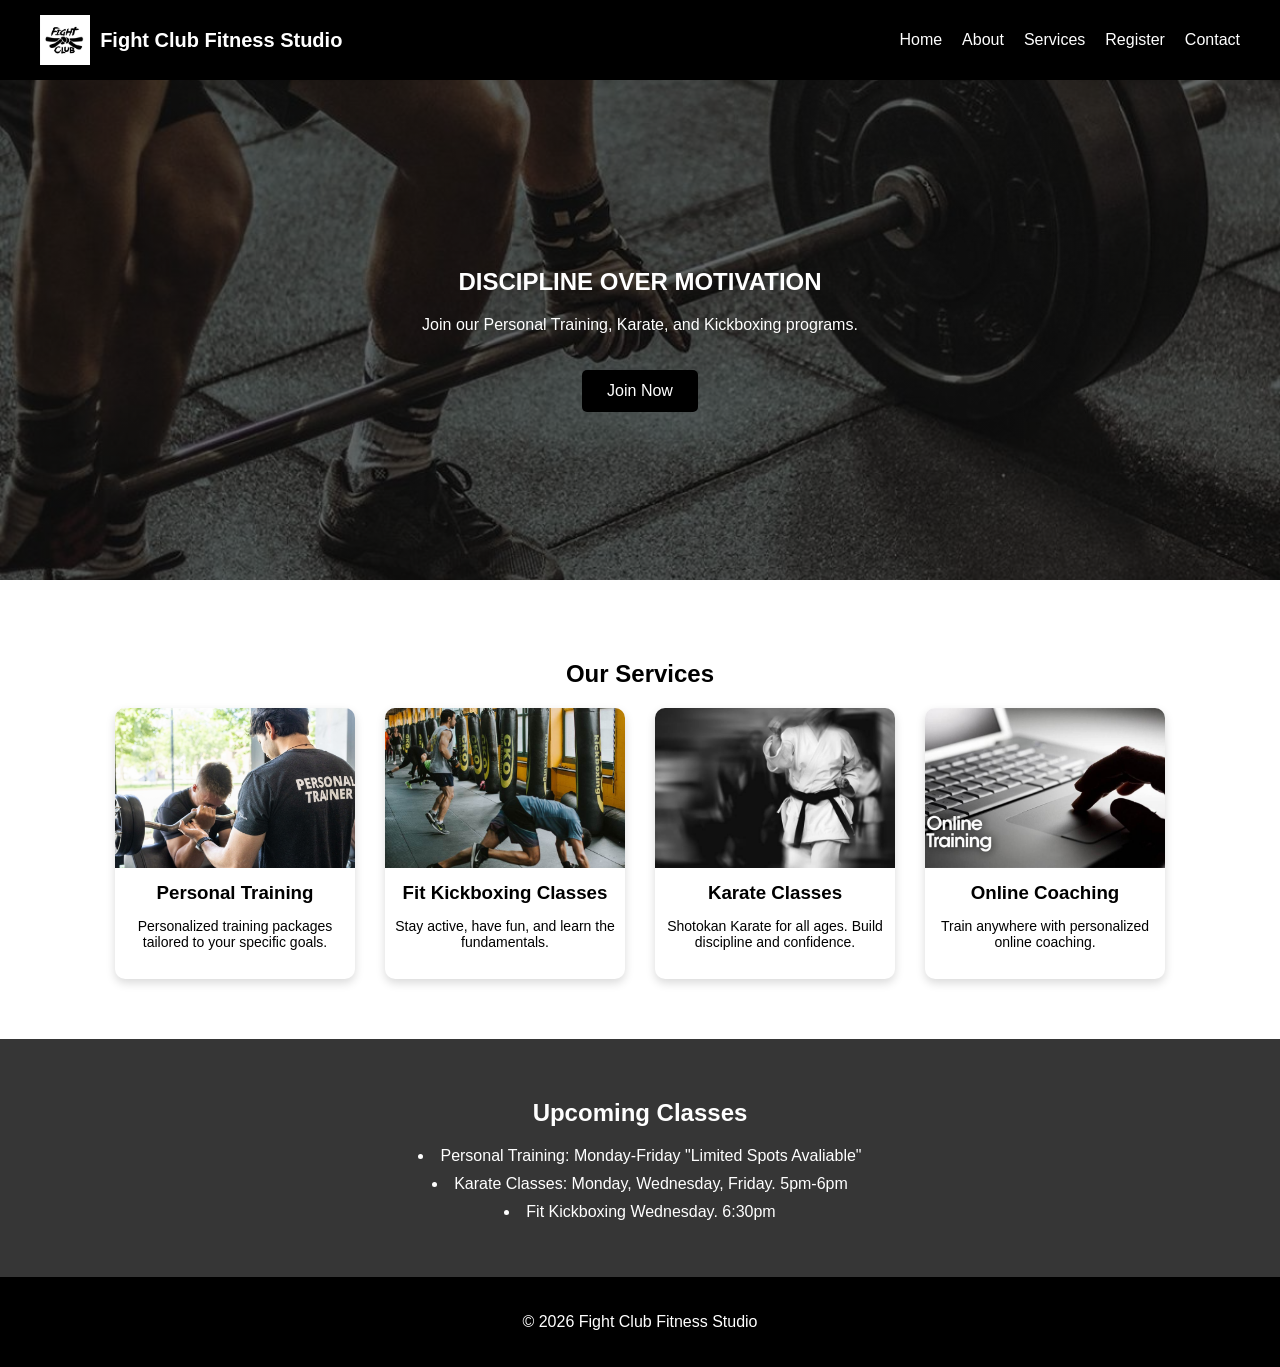
<file: index.html>
<!DOCTYPE html>
<html lang=""en">
 <head> 
    <meta charset="UTF-8">
    <meta name="viewport" content="width=device-width, initial-scale=1.0">
    <title>Fight Club Fitness Studio</title>
    <link rel ="stylesheet" href="style.css">
</head>

<body>
    <header>
       <div class="logo">
    <img src="images/logo.jpg" alt="Fight Club Fitness Logo">
    <span>Fight Club Fitness Studio</span>
</div>
       <nav>
    <ul>
        <li><a href="index.html">Home</a></li>
        <li><a href="about.html">About</a></li>
        <li><a href="services.html">Services</a></li>
        <li><a href="signup.html">Register</a></li>
        <li><a href="contact.html">Contact</a></li>
    </ul>
</nav>
    </header>

    <section class="hero" id="hero">

    <div class="hero-content">
        <h1>DISCIPLINE OVER MOTIVATION</h1>
        <p>Join our Personal Training, Karate, and Kickboxing programs.</p>

    <a href="signup.html" class="join-btn">Join Now</a>  
  </div>

</section>

    <section class="services" id="services">

    <h2>Our Services</h2>

    <div class="services-container">

        <div class="service-card">
            <img src="images/pt.jpg" alt="Personal Training">
            <h3>Personal Training</h3>
            <p>Personalized training packages tailored to your specific goals.</p>
        </div>

        <div class="service-card">
            <img src="images/fkb.jpg" alt="Kickboxing Classes">
            <h3>Fit Kickboxing Classes</h3>
            <p>Stay active, have fun, and learn the fundamentals.</p>
        </div>

        <div class="service-card">
            <img src="images/sk.jpg" alt="Karate Classes">
            <h3>Karate Classes</h3>
            <p>Shotokan Karate for all ages. Build discipline and confidence.</p>
        </div>

        <div class="service-card">
            <img src="images/oc.jpg" alt="Online Coaching">
            <h3>Online Coaching</h3>
            <p>Train anywhere with personalized online coaching.</p>
        </div>

    </div>
</section>

    <section class="schedule">
        <h2>Upcoming Classes</h2>

        <ul>
            <li>Personal Training: Monday-Friday "Limited Spots Avaliable"</li>
            <li>Karate Classes: Monday, Wednesday, Friday. 5pm-6pm</li>
            <li>Fit Kickboxing Wednesday. 6:30pm </li>
    </ul>
</section>

<footer>
    <p>© 2026 Fight Club Fitness Studio</p>
</footer>

<script>

const hero = document.getElementById("hero");

const images = [
    "images/hero1.jpg",
    "images/hero2.jpg",
    "images/hero3.jpg",
    "images/hero4.jpg"
    
];

function changeHeroImage(){

    const randomIndex = Math.floor(Math.random() * images.length);

    hero.style.backgroundImage =
    "linear-gradient(rgba(0,0,0,0.6), rgba(0,0,0,0.6)), url(" + images[randomIndex] + ")";

}

changeHeroImage();


setInterval(changeHeroImage, 3000);

</script>

</body>
</html>
</file>
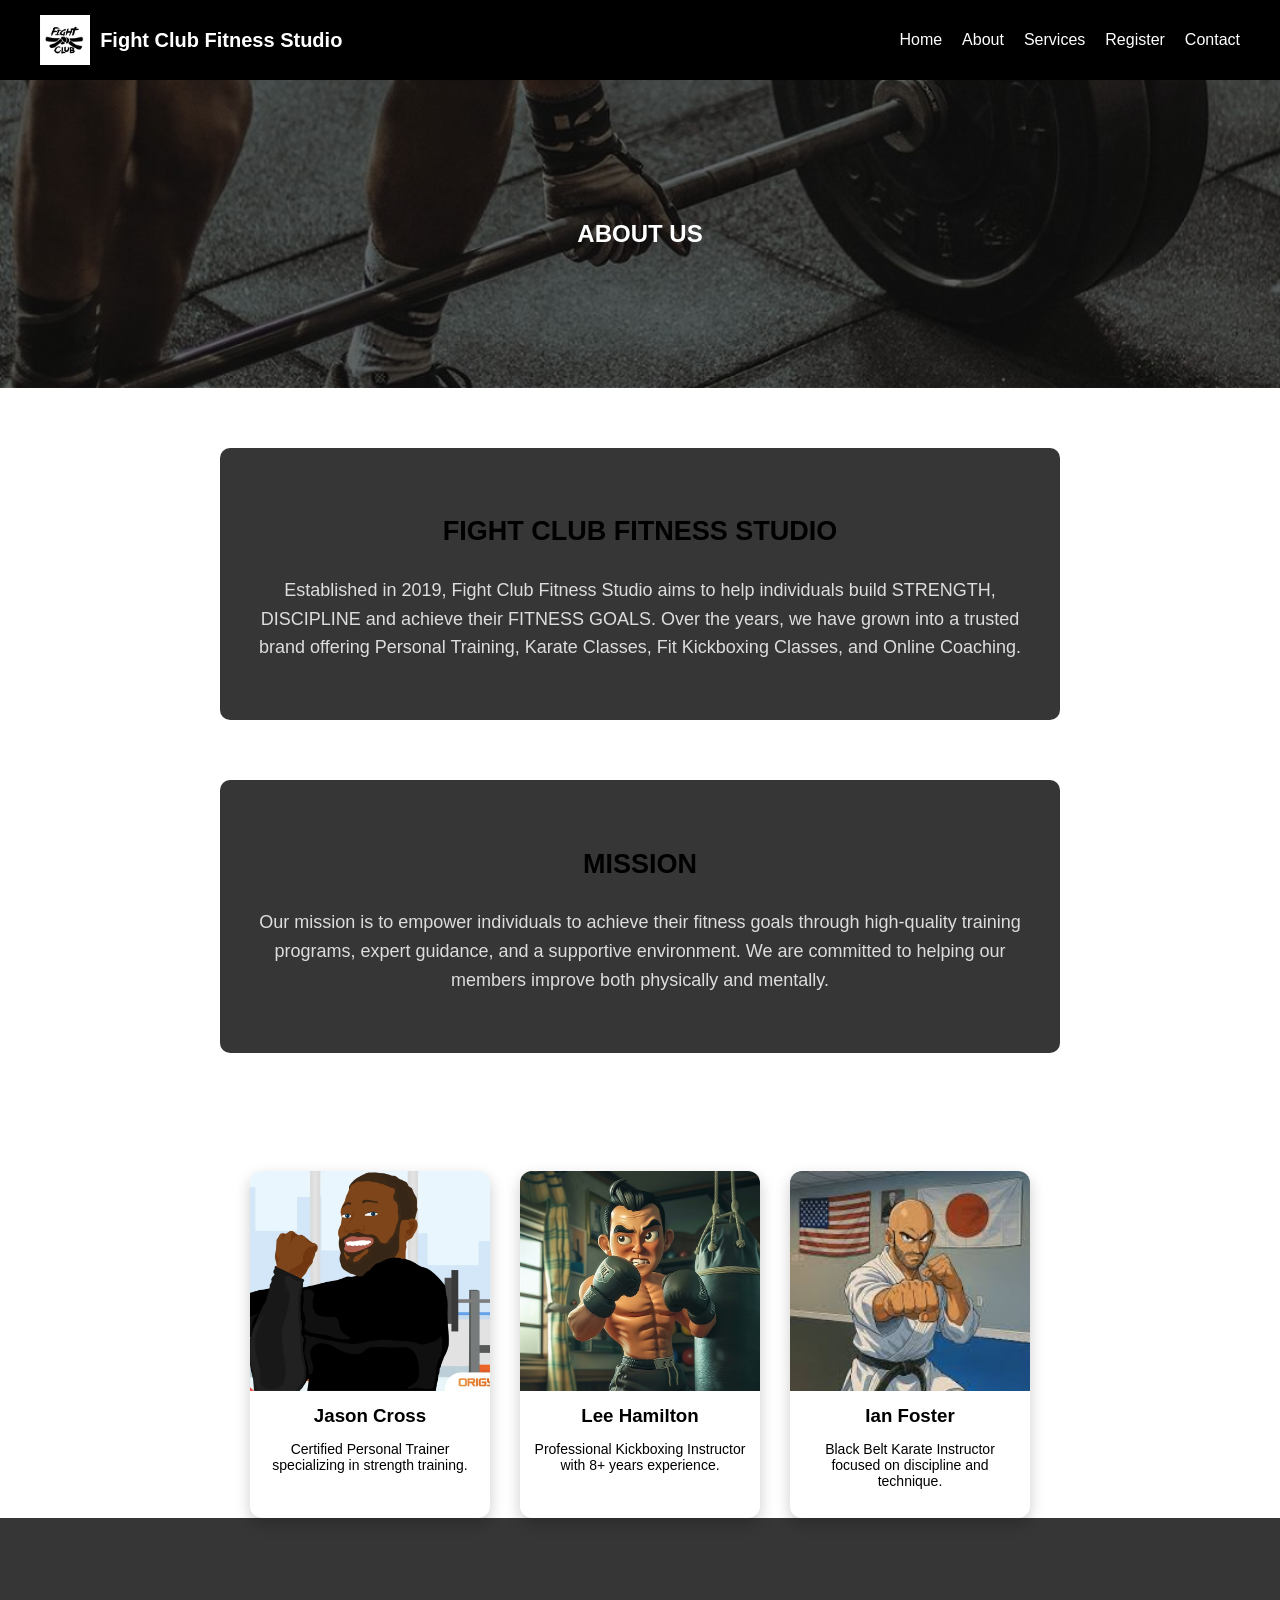
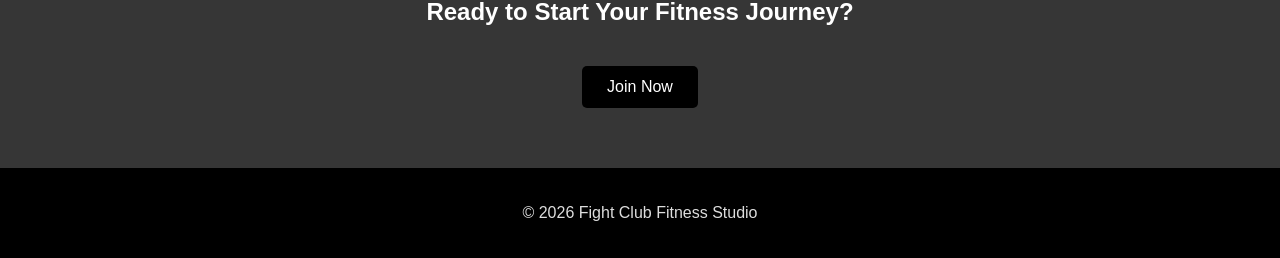
<file: about.html>
<!DOCTYPE html>
<html lang="en">
<head>
<meta charset="UTF-8">
<meta name="viewport" content="width=device-width, initial-scale=1.0">
<title>About Us - Fight Club Fitness Studio</title>
<link rel="stylesheet" href="style.css">
</head>

<body class="about-page">

<!-- HEADER -->
<header>
    <div class="logo">
        <a href="index.html">
    <img src="images/logo.jpg" alt="Fight Club Fitness Logo" class="logo">
</a>
        <span>Fight Club Fitness Studio</span>
    </div>

    <nav>
        <ul>
            <li><a href="index.html">Home</a></li>
            <li><a href="about.html">About</a></li>
            <li><a href="services.html">Services</a></li>
            <li><a href="signup.html">Register</a></li>
            <li><a href="contact.html">Contact</a></li>
        </ul>
    </nav>
</header>

<!-- HERO -->
<section class="sub-hero" id="about-hero">
        <h1>ABOUT US</h1>
</section>

<!-- COMPANY HISTORY -->
<section class="about-section">
    <h2>FIGHT CLUB FITNESS STUDIO</h2>
    <p>
        Established in 2019, Fight Club Fitness Studio aims to help individuals build STRENGTH, DISCIPLINE and achieve their FITNESS GOALS.
        Over the years, we have grown into a trusted brand offering Personal Training, Karate Classes, Fit Kickboxing Classes, and Online Coaching.
    </p>
</section>

<!-- MISSION -->
<section class="about-section light-bg">
    <h2>MISSION</h2>
    <p>
        Our mission is to empower individuals to achieve their fitness goals through
        high-quality training programs, expert guidance, and a supportive environment.
        We are committed to helping our members improve both physically and mentally.
    </p>
</section>

<!-- TEAM -->
<section class="team-section">
    <h2>Meet Our Trainers</h2>

    <div class="team-container">

        <div class="team-card">
            <img src="images/trainer1.jpg" alt="Personal Trainer">
            <h3>Jason Cross</h3>
            <p>Certified Personal Trainer specializing in strength training.</p>
        </div>

        <div class="team-card">
            <img src="images/trainer2.jpg" alt="Kickboxing Instructor">
            <h3>Lee Hamilton</h3>
            <p>Professional Kickboxing Instructor with 8+ years experience.</p>
        </div>

        <div class="team-card">
            <img src="images/trainer3.jpg" alt="Karate Instructor">
            <h3>Ian Foster</h3>
            <p>Black Belt Karate Instructor focused on discipline and technique.</p>
        </div>

    </div>
</section>

<section class="cta-section">
    <h2>Ready to Start Your Fitness Journey?</h2>
    <a href="signup.html" class="join-btn">Join Now</a>
</section>

<!-- FOOTER -->
<footer>
    <p>© 2026 Fight Club Fitness Studio</p>
</footer>

<script>

const hero = document.getElementById("about-hero");

const images = [
    "images/hero1.jpg",
    "images/hero2.jpg",
    "images/hero3.jpg",
    "images/hero4.jpg"
];

function changeHeroImage(){

    const randomIndex = Math.floor(Math.random() * images.length);

    hero.style.backgroundImage =
    "linear-gradient(rgba(0,0,0,0.6), rgba(0,0,0,0.6)), url(" + images[randomIndex] + ")";
}

changeHeroImage();



setInterval(changeHeroImage, 3000);

</script>

</body>
</html>
</file>
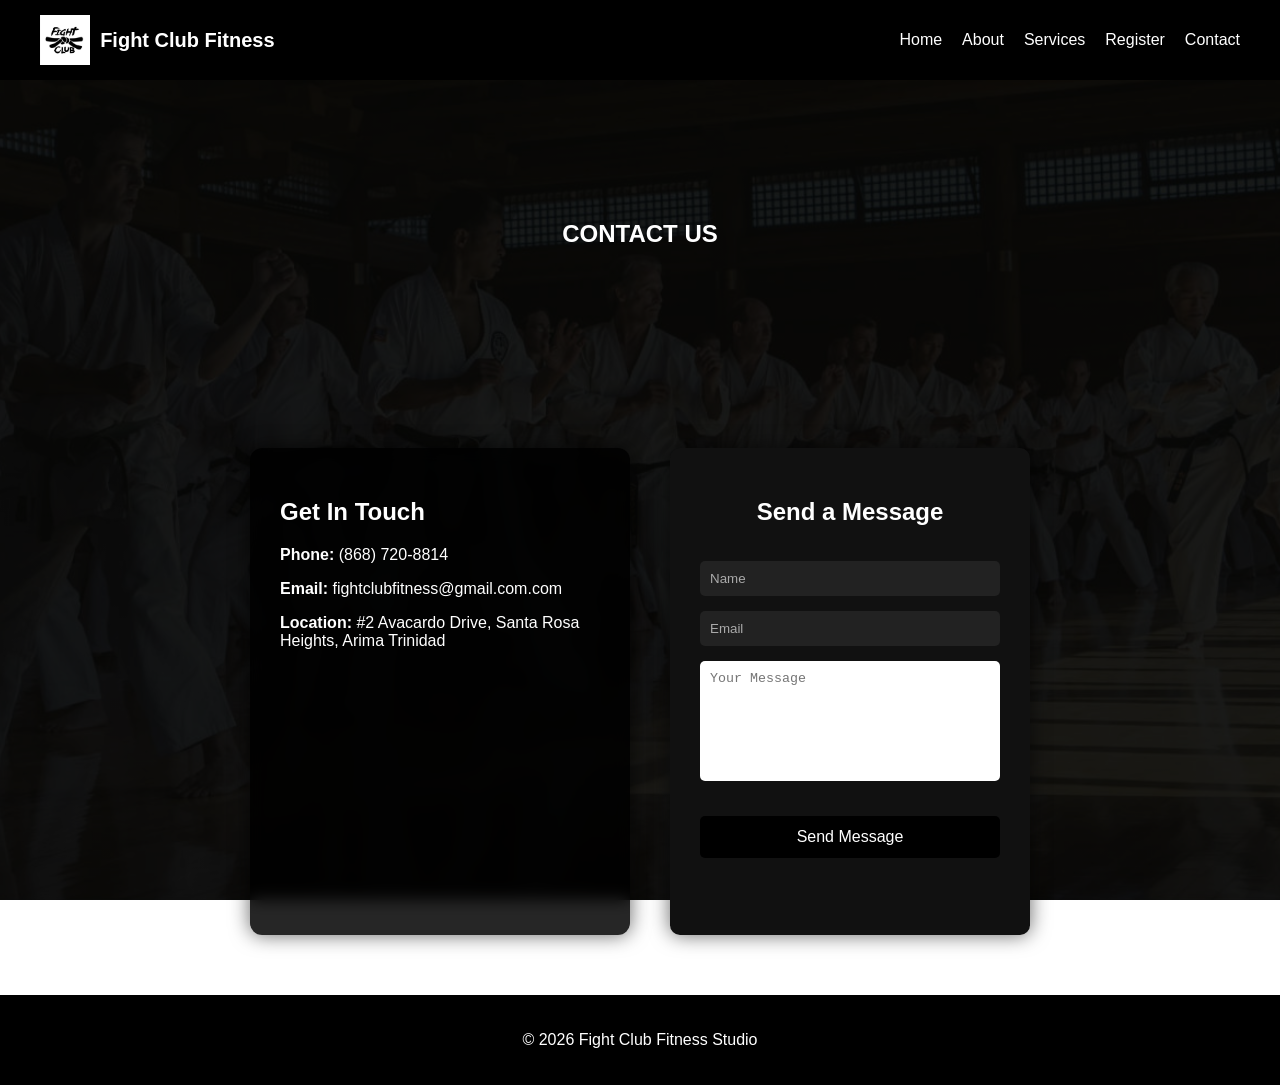
<file: contact.html>
<!DOCTYPE html>
<html lang="en">
<head>
<meta charset="UTF-8">
<meta name="viewport" content="width=device-width, initial-scale=1.0">
<title>Contact - Fight Club Fitness</title>
<link rel="stylesheet" href="style.css">
</head>

<body class="contact-page">

<!-- HEADER -->
<header>
    <div class="logo">
<a href="index.html">
    <img src="images/logo.jpg" alt="Fight Club Fitness Logo" class="logo">
</a>        <span>Fight Club Fitness</span>
    </div>

    <nav>
        <ul>
            <li><a href="index.html">Home</a></li>
            <li><a href="about.html">About</a></li>
            <li><a href="services.html">Services</a></li>
            <li><a href="signup.html">Register</a></li>
            <li><a href="contact.html">Contact</a></li>
        </ul>
    </nav>
</header>

<!-- HERO -->
<section class="sub-hero">
    <h1>CONTACT US</h1>
</section>

<!-- CONTACT SECTION -->
<section class="contact-section">

    <div class="contact-container">

        <!-- CONTACT INFO -->
        <div class="contact-info">
            <h2>Get In Touch</h2>
            <p><strong>Phone:</strong> (868) 720-8814</p>
            <p><strong>Email:</strong> fightclubfitness@gmail.com.com</p>
            <p><strong>Location:</strong> #2 Avacardo Drive, Santa Rosa Heights, Arima Trinidad</p>
        </div>

        <!-- CONTACT FORM -->
        <form id="contactForm">

            <h2>Send a Message</h2>

            <input type="text" id="contactName" placeholder="Name">
            <input type="email" id="contactEmail" placeholder="Email">
            <textarea id="message" placeholder="Your Message"></textarea>

            <button type="submit" class="join-btn">Send Message</button>

            <p id="contactMsg"></p>

        </form>

    </div>

</section>

<!-- FOOTER -->
<footer>
    <p>© 2026 Fight Club Fitness Studio</p>
</footer>

<script>

/* CONTACT FORM VALIDATION */

document.getElementById("contactForm").addEventListener("submit", function(e){

    e.preventDefault();

    let name = document.getElementById("contactName").value.trim();
    let email = document.getElementById("contactEmail").value.trim();
    let message = document.getElementById("message").value.trim();

    let msg = document.getElementById("contactMsg");

    if(name === "" || email === "" || message === ""){
        msg.innerText = "All fields are required.";
        msg.style.color = "red";
        return;
    }

    msg.style.color = "green";
    msg.innerText = "Message sent successfully!";
});

</script>

<script>

const contactPage = document.querySelector(".contact-page");

const contactImages = [
   "images/hero1.jpg",
    "images/hero2.jpg",
    "images/hero3.jpg",
    "images/hero4.jpg"
];

function changeContactBg(){

    const randomIndex = Math.floor(Math.random() * contactImages.length);

    contactPage.style.backgroundImage =
    "linear-gradient(rgba(0,0,0,0.4), rgba(0,0,0,0.4)), url(" + contactImages[randomIndex] + ")";
}

changeContactBg();

setInterval(changeContactBg, 7000);

</script>

</body>
</html>
</file>
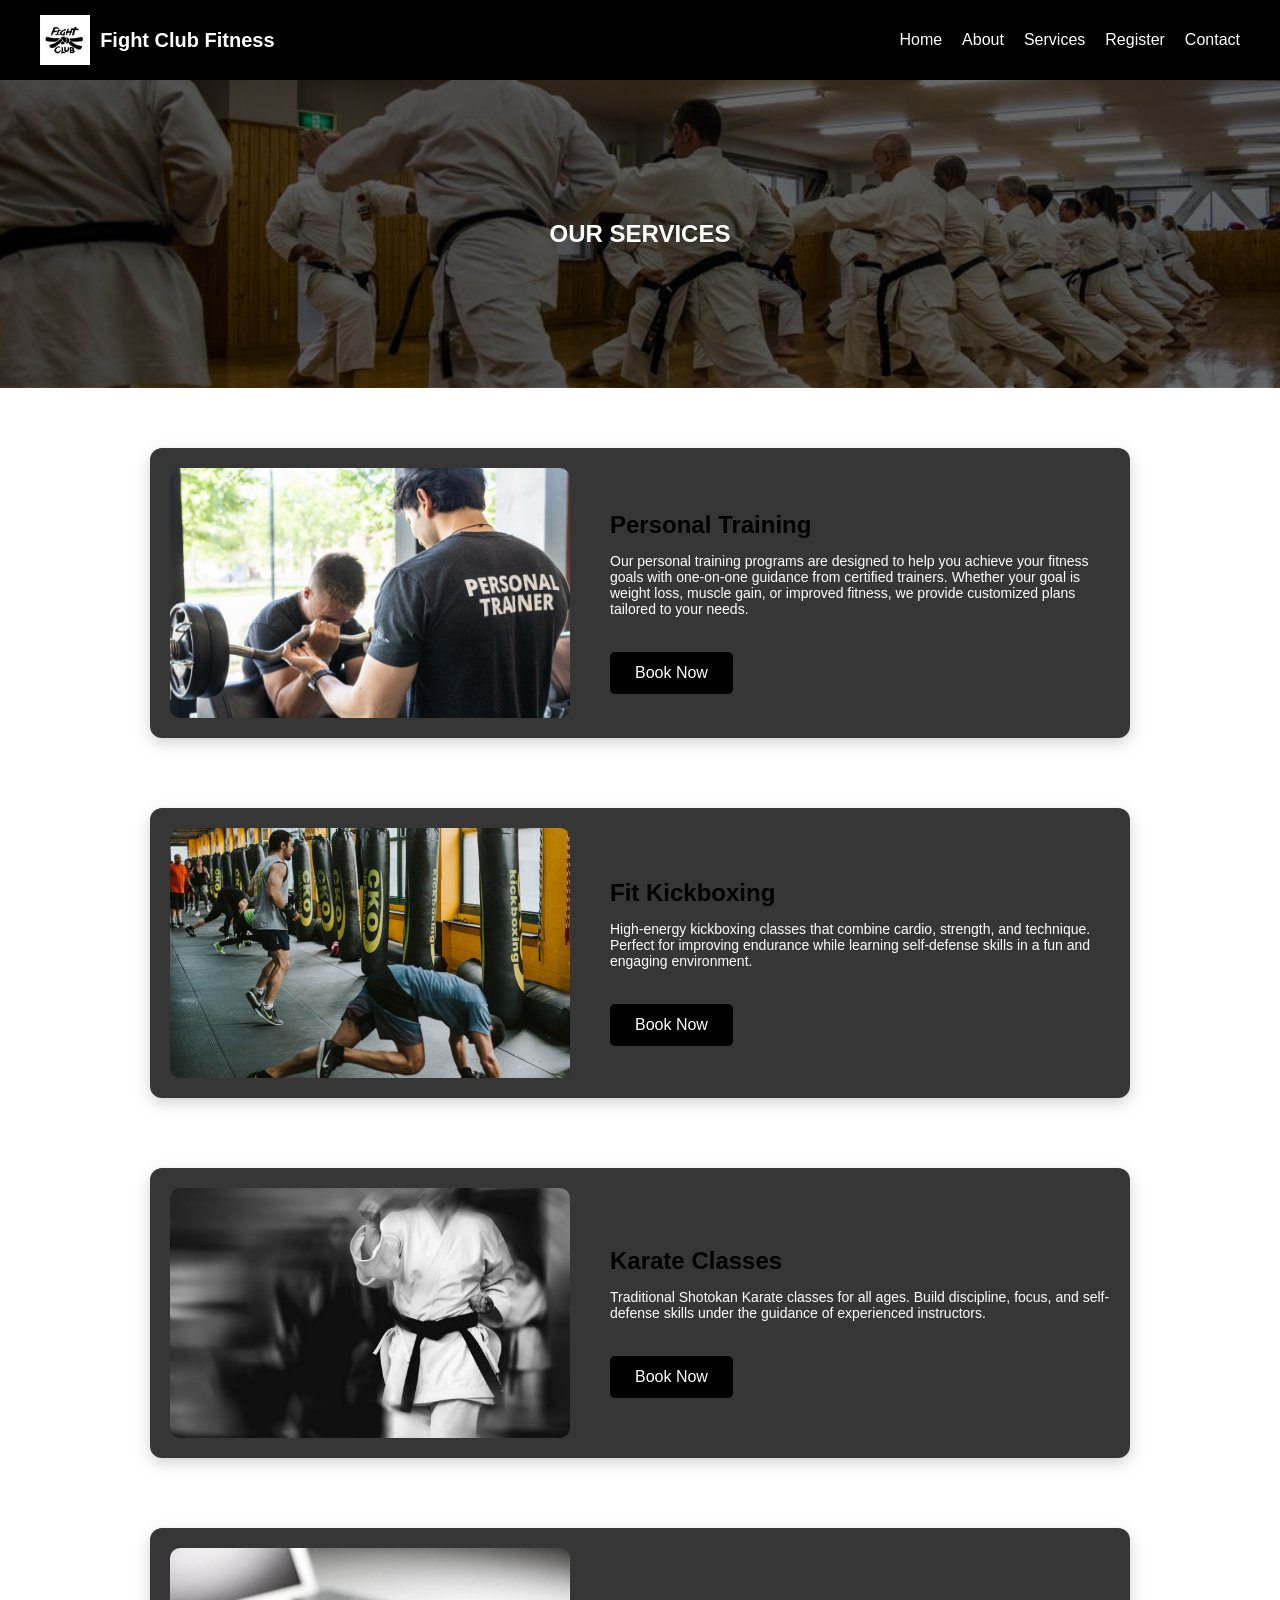
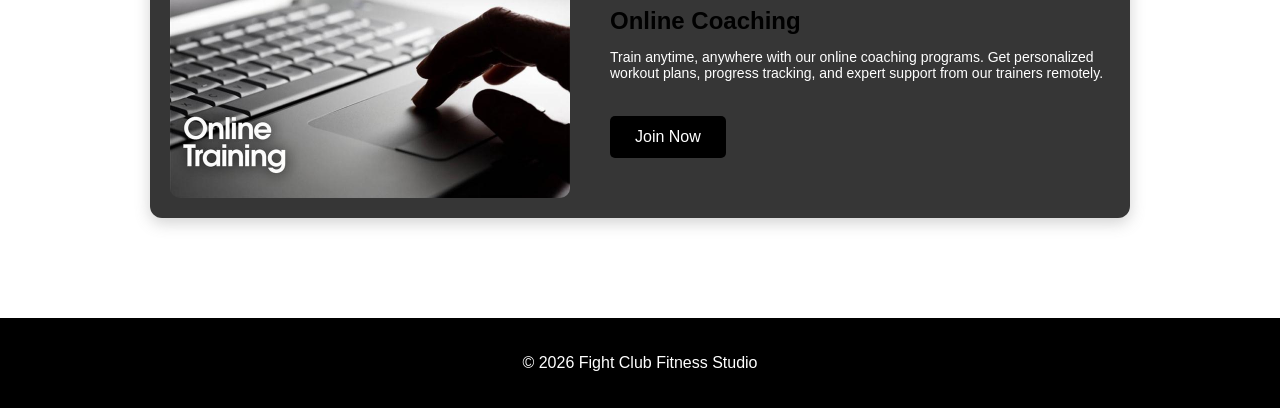
<file: services.html>
<!DOCTYPE html>
<html lang="en">
<head>
<meta charset="UTF-8">
<meta name="viewport" content="width=device-width, initial-scale=1.0">
<title>Services - Fight Club Fitness</title>
<link rel="stylesheet" href="style.css">
</head>

<body>

<!-- HEADER -->
<header>
    <div class="logo">
        <a href="index.html">
    <img src="images/logo.jpg" alt="Fight Club Fitness Logo" class="logo">
</a>
        <span>Fight Club Fitness</span>
    </div>

    <nav>
        <ul>
            <li><a href="index.html">Home</a></li>
            <li><a href="about.html">About</a></li>
            <li><a href="services.html">Services</a></li>
            <li><a href="signup.html">Register</a></li>
            <li><a href="contact.html">Contact</a></li>
        </ul>
    </nav>
</header>

<!-- HERO -->
<section class="sub-hero" id="services-hero">
        <h1>OUR SERVICES</h1>
</section>

<!-- SERVICES -->
<section class="services-page">

    <!-- SERVICE 1 -->
    <div class="service-row">
        <img src="images/pt.jpg" alt="Personal Training">

        <div class="service-text">
            <h2>Personal Training</h2>
            <p>
                Our personal training programs are designed to help you achieve your
                fitness goals with one-on-one guidance from certified trainers.
                Whether your goal is weight loss, muscle gain, or improved fitness,
                we provide customized plans tailored to your needs.
            </p>

            <a href="signup.html" class="join-btn">Book Now</a>
        </div>
    </div>

    <!-- SERVICE 2 -->
<div class="service-row">
    <img src="images/fkb.jpg" alt="Kickboxing Classes">

        <div class="service-text">
            <h2>Fit Kickboxing</h2>
            <p>
                High-energy kickboxing classes that combine cardio, strength, and
                technique. Perfect for improving endurance while learning
                self-defense skills in a fun and engaging environment.
            </p>

            <a href="signup.html" class="join-btn">Book Now</a>
        </div>
    </div>

    <!-- SERVICE 3 -->
    <div class="service-row">
        <img src="images/sk.jpg" alt="Karate Classes">

        <div class="service-text">
            <h2>Karate Classes</h2>
            <p>
                Traditional Shotokan Karate classes for all ages. Build discipline,
                focus, and self-defense skills under the guidance of experienced
                instructors.
            </p>

            <a href="signup.html" class="join-btn">Book Now</a>
        </div>
    </div>

    <!-- SERVICE 4 -->
<div class="service-row">
    <img src="images/oc.jpg" alt="Online Coaching">

        <div class="service-text">
            <h2>Online Coaching</h2>
            <p>
                Train anytime, anywhere with our online coaching programs.
                Get personalized workout plans, progress tracking, and
                expert support from our trainers remotely.
            </p>

            <a href="signup.html" class="join-btn">Join Now</a>
        </div>
    </div>

</section>

<!-- FOOTER -->
<footer>
    <p>© 2026 Fight Club Fitness Studio</p>
</footer>

<script>

const hero = document.getElementById("services-hero");

const images = [
    "images/hero1.jpg",
    "images/hero2.jpg",
    "images/hero3.jpg",
    "images/hero4.jpg"
];

function changeHeroImage(){

    const randomIndex = Math.floor(Math.random() * images.length);

    hero.style.backgroundImage =
    "linear-gradient(rgba(0,0,0,0.6), rgba(0,0,0,0.6)), url(" + images[randomIndex] + ")";
}

changeHeroImage();


setInterval(changeHeroImage, 3000);

</script>

</body>
</html>
</file>
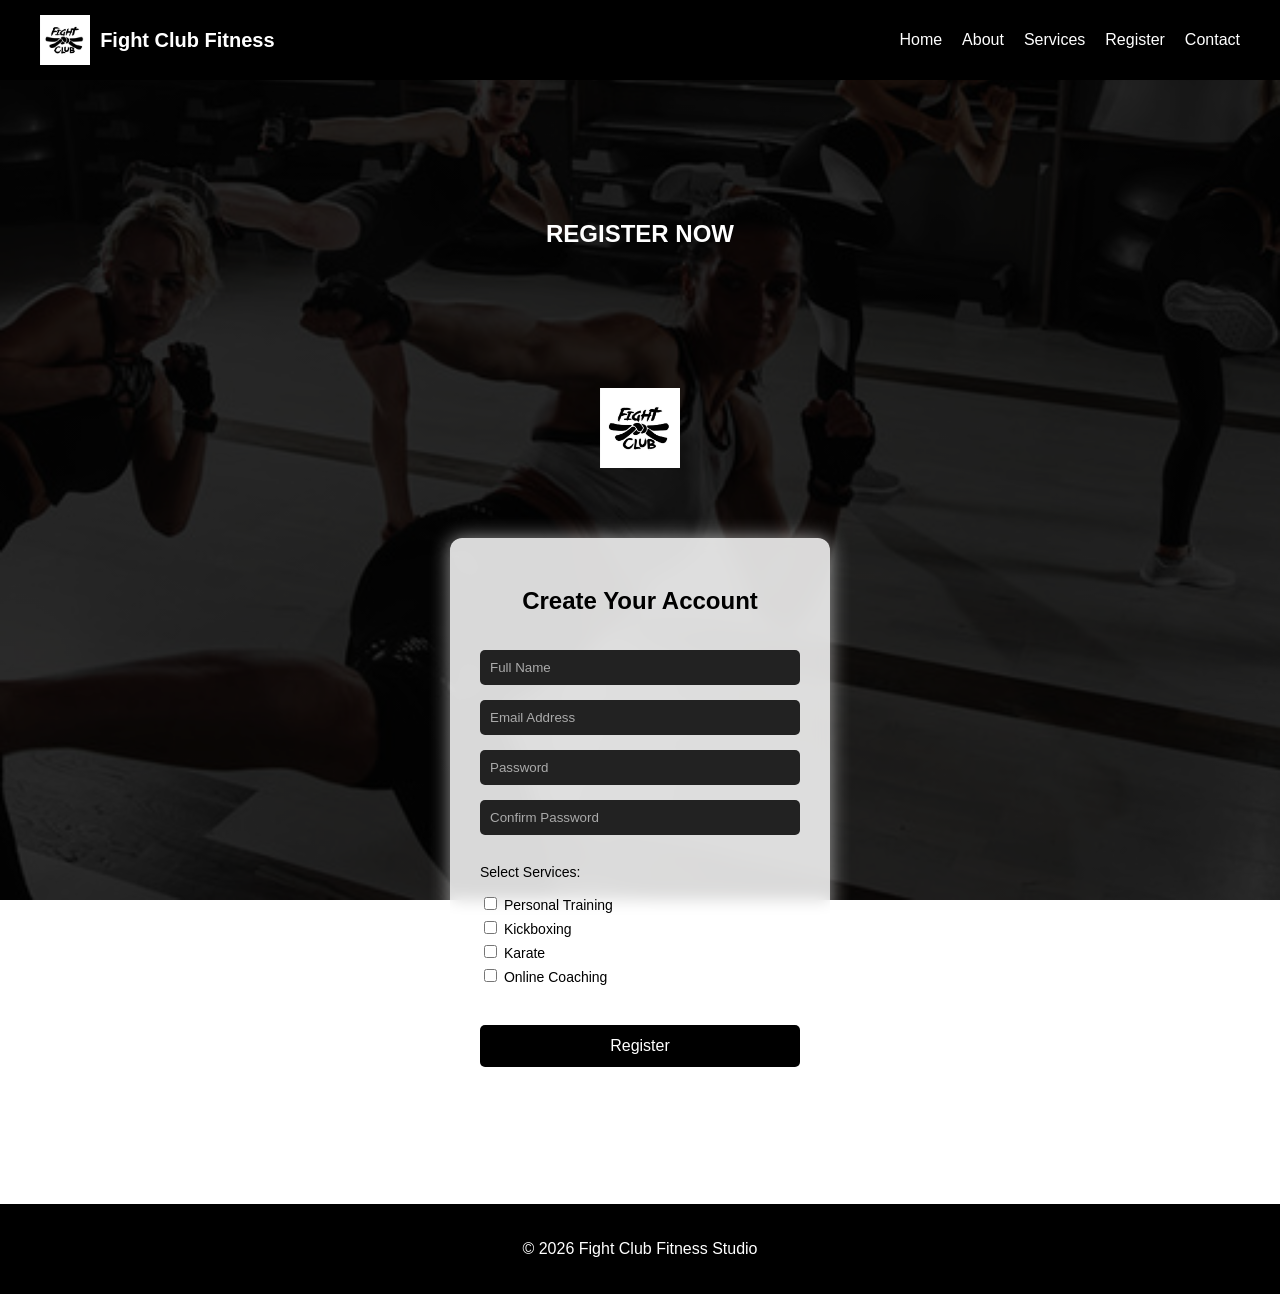
<file: signup.html>
<!DOCTYPE html>
<html lang="en">

<head>
    <meta charset="UTF-8">
    <meta name="viewport" content="width=device-width, initial-scale=1.0">
    <title>Register - Fight Club Fitness</title>
    <link rel="stylesheet" href="style.css">
</head>

<body class="signup-page">

<!-- HEADER -->
<header>

    <div class="logo">
        <a href="index.html">
        <img src="images/logo.jpg" alt="Fight Club Fitness Logo" class="logo">
        </a>
        <span>Fight Club Fitness</span>
    </div>

<nav>
    <ul>
        <li><a href="index.html">Home</a></li>
        <li><a href="about.html">About</a></li>
        <li><a href="services.html">Services</a></li>
        <li><a href="signup.html">Register</a></li>
        <li><a href="contact.html">Contact</a></li>
    </ul>
</nav>

</header>

<!-- HERO -->
<section class="sub-hero">
    <h1>REGISTER NOW</h1>
</section>

<!-- LOGO ABOVE FORM -->
<img src="images/logo.jpg" alt="Logo" class="form-logo">

<!-- FORM SECTION -->
<section class="form-section">

<form id="signupForm">

<h2>Create Your Account</h2>

    <input type="text" id="name" placeholder="Full Name">
    <input type="email" id="email" placeholder="Email Address">
    <input type="password" id="password" placeholder="Password">
    <input type="password" id="confirmPassword" placeholder="Confirm Password">

<div class="services-select">

<p>Select Services:</p>

<label>
    <input type="checkbox" name="services" value="Personal Training">
    Personal Training
</label>

<label>
    <input type="checkbox" name="services" value="Kickboxing">
    Kickboxing
</label>

<label>
    <input type="checkbox" name="services" value="Karate">
    Karate
</label>

<label>
    <input type="checkbox" name="services" value="Online Coaching">
    Online Coaching
</label>

</div>

<button type="submit" class="join-btn">Register</button>

<p id="message"></p>

</form>

</section>

<!-- FOOTER -->
<footer>
<p>© 2026 Fight Club Fitness Studio</p>
</footer>

<!-- FORM VALIDATION -->
<script>

    const form = document.getElementById("signupForm");
    const message = document.getElementById("message");

    form.addEventListener("submit", function(e){

    e.preventDefault();

    let name = document.getElementById("name").value.trim();
    let email = document.getElementById("email").value.trim();
    let password = document.getElementById("password").value;
    let confirmPassword = document.getElementById("confirmPassword").value;

    let services = document.querySelectorAll('input[name="services"]:checked');

if(name === "" || email === "" || password === "" || confirmPassword === "" || services.length === 0){

    message.style.color = "red";
    message.innerText = "Error: Please complete all fields and select at least one service.";
return;

}

if(password.length < 6){

    message.style.color = "red";
    message.innerText = "Password must be at least 6 characters.";
return;

}

if(password !== confirmPassword){

    message.style.color = "red";
    message.innerText = "Passwords do not match.";
return;

}

    message.style.color = "green";
    message.innerText = "Registration successful!";

setTimeout(function(){

    form.reset();
    message.innerText = "";

},2000);

});

</script>

<!-- BACKGROUND IMAGE ROTATOR -->
<script>

const signupPage = document.querySelector(".signup-page");

const signupImages = [
    "images/hero1.jpg",
    "images/hero2.jpg",
    "images/hero3.jpg",
    "images/hero4.jpg"
];

function changeSignupBg(){

let randomIndex = Math.floor(Math.random() * signupImages.length);

signupPage.style.backgroundImage =
"linear-gradient(rgba(0,0,0,0.4), rgba(0,0,0,0.4)), url(" + signupImages[randomIndex] + ")";

}

changeSignupBg();

setInterval(changeSignupBg,3000);

</script>

</body>
</html>
</file>
<file: style.css>
.logo{
    display:flex;
    align-items:center;
    gap:10px;
    font-size:20px;
    font-weight:bold;
}

.logo img{
    height:50px;
}

body{
    margin:0;
    font-family:Arial, sans-serif;
}
/* HEADER */

header{
    display:flex;
    justify-content:space-between;
    align-items:center;
    background:black;
    color:white;
    padding:15px 40px;
}

nav ul{
    list-style:none;
    display:flex;
    gap:20px;
}

nav a{
    color:white;
    text-decoration:none;
}

/* HERO SECTION */

.hero{
    height:500px;
    display:flex;
    justify-content:center;
    align-items:center;
    text-align:center;
    color:#ffffff;

    background-size:cover;
    background-position:center;
    background-repeat:no-repeat;

    transition: background-image 1s ease-in-out;
}

.hero button{
    padding:12px 25px;
    border:none;
    background:rgb(0, 0, 0);
    color:hsl(0, 0%, 100%);
    font-size:16px;
}

.join-btn{
    display:inline-block;
    margin-top:20px;
    padding:12px 25px;
    background:black;
    color:white;
    text-decoration:none;
    font-size:16px;
    border-radius:5px;
}

.join-btn:hover{
    background:#333;
}

/* SERVICES */

.services{
    padding:60px 40px;
    text-align:center;
}

.services-container{
    display:flex;
    justify-content:center;
    gap:30px;
    flex-wrap:wrap;
}

.service-card{
    width:240px;
    border-radius:10px;
    overflow:hidden;
    background:white;
    box-shadow:0 4px 10px rgba(0,0,0,0.15);
    text-align:center;
}

.service-card img{
    width:100%;
    height:160px;
    object-fit:cover;
}

.service-card h3{
    margin:10px 0 5px;
}

.service-card p{
    padding:0 10px 15px;
    font-size:14px;
}

.service-card:hover{
    transform:translateY(-8px);
    transition:0.3s;
}


/* SCHEDULE */

.schedule{
    background:#363636;
    color:rgb(255, 255, 255);
    padding:40px;
    text-align:center;
}

.schedule ul{
    list-style-position: inside;
    padding:0;
}

.schedule li{
    margin:10px 0;
}

.service-card:hover{
    transform:translateY(-8px);
    transition:0.3s;
}

footer{
    background:black;
    color:white;
    text-align:center;
    padding:20px;
}

/* =========================
   ABOUT PAGE
========================= */

.about-page{
    background:rgb(255, 255, 255);
    color:rgb(255, 255, 255);
}

.about-page p{
    color:#ddd;
}

.sub-hero{
    background-size:cover;
    background-position:center;
    background-repeat:no-repeat;
    color:white;
    text-align:center;
    padding:120px 20px;

    transition: background-image 1s ease-in-out;
}
.about-section{
    text-align:center;
    max-width:800px;
    margin:60px auto;
    font-size:18px;
    line-height:1.6;
    background:#363636;
    color:rgb(0, 0, 0);
    padding:40px 20px;
    border-radius:10px;
}

.light-bg{
    background:#363636;
}

/* TEAM SECTION */

.team-section{
    text-align:center;
}

.team-container{
    display:flex;
    justify-content:center;
    gap:30px;
    flex-wrap:wrap;
    margin-top:30px;
}

.about-page .team-card{
    background:#ffffff;
    color:rgb(0, 0, 0);
}

.about-page .team-card h3{
    color:#000000;
}

.about-page .team-card p{
    color:#000000;
}

.team-card{
    width:240px;
    background:white;
    border-radius:12px;
    overflow:hidden;
    box-shadow:0 6px 15px rgba(0,0,0,0.2);
    text-align:center;
    transition:0.3s;
}

.team-card:hover{
    transform:translateY(-10px);
}

.team-card img{
    width:100%;
    height:220px;
    object-fit:cover;
}

.team-card h3{
    margin:15px 0 5px;
}

.team-card p{
    padding:0 15px 20px;
    font-size:14px;
}

.team-card img{
    width:100%;
    height:220px;
    object-fit:cover;
    object-position: top;
}

.team-card h3{
    margin:10px 0 5px;
}

.team-card p{
    padding:0 10px 15px;
    font-size:14px;
}

.cta-section{
    background:#363636;
    color:rgb(255, 255, 255);
    text-align:center;
    padding:60px 20px;
}

.cta-section h2{
    margin-bottom:20px;
}

/* =========================
   SERVICES PAGE (ALIGNED)
========================= */

.services-page{
    padding:60px 20px;
    display:flex;
    justify-content:center;
    flex-wrap:wrap;
    gap:30px;
    max-width:1000px;
    margin:auto;
}

.sub-hero{
    background-size:cover;
    background-position:center;
    background-repeat:no-repeat;
    color:white;
    text-align:center;
    padding:120px 20px;

    transition: background-image 1s ease-in-out;
}

/* EACH SERVICE ROW */

.service-row{
    display:flex;
    align-items:center;
    gap:40px;
    margin-bottom:40px;
    flex-wrap:wrap;

    background:#363636;
    padding:20px;
    border-radius:12px;
    box-shadow:0 5px 15px rgba(107, 107, 107, 0.3);

    transition:0.3s;
}

/* IMAGE */

.service-row img{
    width:400px;
    max-width:100%;
    height:250px;
    object-fit:cover;
    border-radius:10px;

    transition:0.3s;
}

/* TEXT */

.service-text{
    max-width:500px;
}

.service-text h2{
    margin-bottom:10px;
}

.service-text p{
    margin-bottom:15px;
    font-size:14px;
    color:#ffffff;
}

/* HOVER EFFECTS */

.service-row:hover{
    transform:translateY(-10px);
}

.service-row img:hover{
    transform:scale(1.05);
}

/* =========================
   SIGNUP FORM
========================= */


.signup-page::before{
    content:"";
    position:fixed;
    top:0;
    left:0;
    width:100%;
    height:100%;
    background:rgba(0,0,0,0.7);
    z-index:-1;
}

.form-section{
    display:flex;
    justify-content:center;
    align-items:center;
    padding:60px 20px;
}

form{
    background:rgba(255, 255, 255, 0.85);
    padding:30px;
    border-radius:12px;
    width:320px;
    display:flex;
    flex-direction:column;
    gap:15px;

    backdrop-filter: blur(8px);
    box-shadow:0 0 20px rgba(255, 255, 255, 0.6);
}

.form-logo{
    width:80px;
    margin:0 auto 10px;
    display:block;
}

form input,
form select{
    padding:12px;
    border:none;
    border-radius:6px;
    background:#222;
    color:white;
}

form input::placeholder{
    color:#aaa;
}

form button{
    background:red;
    color:white;
    padding:12px;
    border:none;
    border-radius:6px;
    cursor:pointer;
    transition:0.3s;
}

form button:hover{
    background:#cc0000;
}

form h2{
    text-align:center;
}

form input,
form select{
    padding:10px;
    border:none;
    border-radius:5px;
}

form button{
    margin-top:10px;
}



#errorMsg{
    text-align:center;
    font-size:14px;
}

.services-select{
    text-align:left;
    font-size:14px;
}

.services-select label{
    display:block;
    margin:5px 0;
}

/* =========================
   CONTACT PAGE
========================= */

.contact-section{
    padding:60px 20px;
}

.contact-container{
    display:flex;
    gap:40px;
    justify-content:center;
    flex-wrap:wrap;
}

/* INFO BOX */

.contact-info,
#contactForm{
    background:rgba(0,0,0,0.85);
    color:white;
    padding:30px;
    border-radius:12px;
    width:320px;

    backdrop-filter: blur(8px);
    box-shadow:0 0 20px rgba(0,0,0,0.6);

    transition:0.3s;
}

/* FORM */

#contactForm{
    background:#111;
    padding:30px;
    border-radius:10px;
    width:300px;
    display:flex;
    flex-direction:column;
    gap:15px;
}

#contactForm input,
#contactForm textarea{
    padding:10px;
    border:none;
    border-radius:5px;
}

#contactForm textarea{
    height:100px;
    resize:none;
}

#contactMsg{
    text-align:center;
}

.contact-info:hover,
#contactForm:hover{
    transform:translateY(-5px);
    transition:0.3s;
}


/* DARK OVERLAY */
.contact-page::before{
    content:"";
    position:fixed;
    top:0;
    left:0;
    width:100%;
    height:100%;
    background:rgba(0,0,0,0.75);
    z-index:-1;
}

.signup-page,
.contact-page{
    background-size: cover;
    background-position: center;
    background-repeat: no-repeat;
    background-attachment: fixed;
}

@media (max-width: 768px){
    .signup-page,
    .contact-page{
        background-attachment: scroll;
    }
}

@media (max-width: 768px){
    .signup-page,
    .contact-page{
        background-attachment: scroll;
    }
}

.signup-page,
.contact-page{
    background-position: center top;
}

/* MOBILE RESPONSIVENESS */
@media (max-width: 768px) {
    
    /* Header & Nav: Stack them or center them */
    header {
        flex-direction: column;
        padding: 20px;
        gap: 15px;
    }

    nav ul {
        flex-direction: column;
        align-items: center;
        gap: 10px;
        padding: 0;
    }

    /* Hero Section: Reduce height so it's not a giant block */
    .hero {
        height: 400px;
    }

    /* Service Rows: Stack image on top of text */
    .service-row {
        flex-direction: column;
        text-align: center;
        gap: 20px;
    }

    .service-row img {
        width: 100%; /* Image takes full width of container */
        height: auto;
    }

    /* Forms: The biggest culprit for horizontal scrolling */
    form, #contactForm, .contact-info {
        width: 90%; /* Use percentage instead of fixed px */
        max-width: 320px; 
        margin: 0 auto;
    }

    /* Grid/Container spacing */
    .services-container, .team-container, .contact-container {
        gap: 20px;
    }
}
</file>
